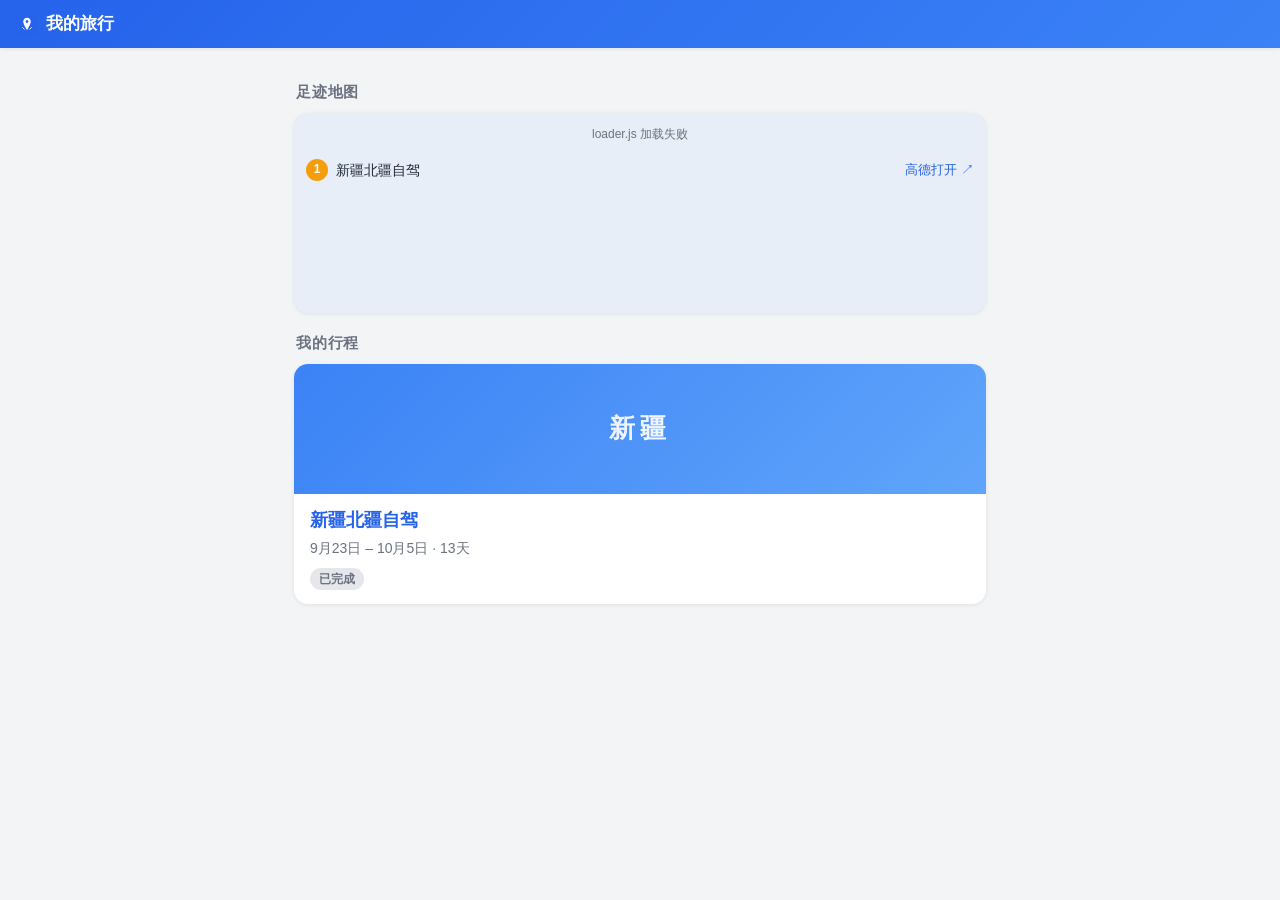
<file: index.html>
<!DOCTYPE html>
<html lang="zh-CN">
<head>
  <meta charset="UTF-8">
  <meta name="viewport" content="width=device-width, initial-scale=1.0, viewport-fit=cover">
  <meta name="theme-color" content="#2563eb">
  <title>我的旅行 · 行程册</title>
  <link rel="stylesheet" href="css/style.css?v=34">
  <link rel="icon" href="assets/icon.svg" type="image/svg+xml">
  <link rel="manifest" href="manifest.webmanifest">
  <script>
    // 强制清理旧 Service Worker 和缓存，确保加载最新代码
    if ('serviceWorker' in navigator) {
      navigator.serviceWorker.getRegistrations().then(function(regs) {
        regs.forEach(function(r) { r.unregister(); });
      });
      if (typeof caches !== 'undefined' && caches.keys) {
        caches.keys().then(function(names) {
          names.forEach(function(n) { caches.delete(n); });
        });
      }
    }
  </script>
</head>
<body>
  <header class="site-header">
    <a class="site-header__link" href="index.html">
      <img class="site-header__icon" src="assets/icon.svg" alt="">
      <span>我的旅行</span>
    </a>
  </header>

  <main class="page page--home">
    <section class="footprint">
      <h2 class="footprint__title">足迹地图</h2>
      <div id="footprint-map" class="footprint__map" aria-label="足迹地图"></div>
      <div id="footprint-fallback" class="footprint__fallback" hidden></div>
    </section>

    <section class="trip-list">
      <h2 class="trip-list__title">我的行程</h2>
      <div id="trip-cards" class="trip-cards" aria-live="polite"></div>
    </section>
  </main>

  <script src="js/config.js?v=22"></script>
  <script src="js/util.js?v=18"></script>
  <script src="js/map.js?v=36"></script>
  <script src="js/home.js?v=18"></script>
  <script>
    // 重新注册 SW（使用新缓存版本）
    if (location.protocol.startsWith('http')) {
      navigator.serviceWorker.register('sw.js').catch(function (e) {
        console.warn('SW 注册失败（不影响使用）:', e);
      });
    }
  </script>
</body>
</html>
</file>
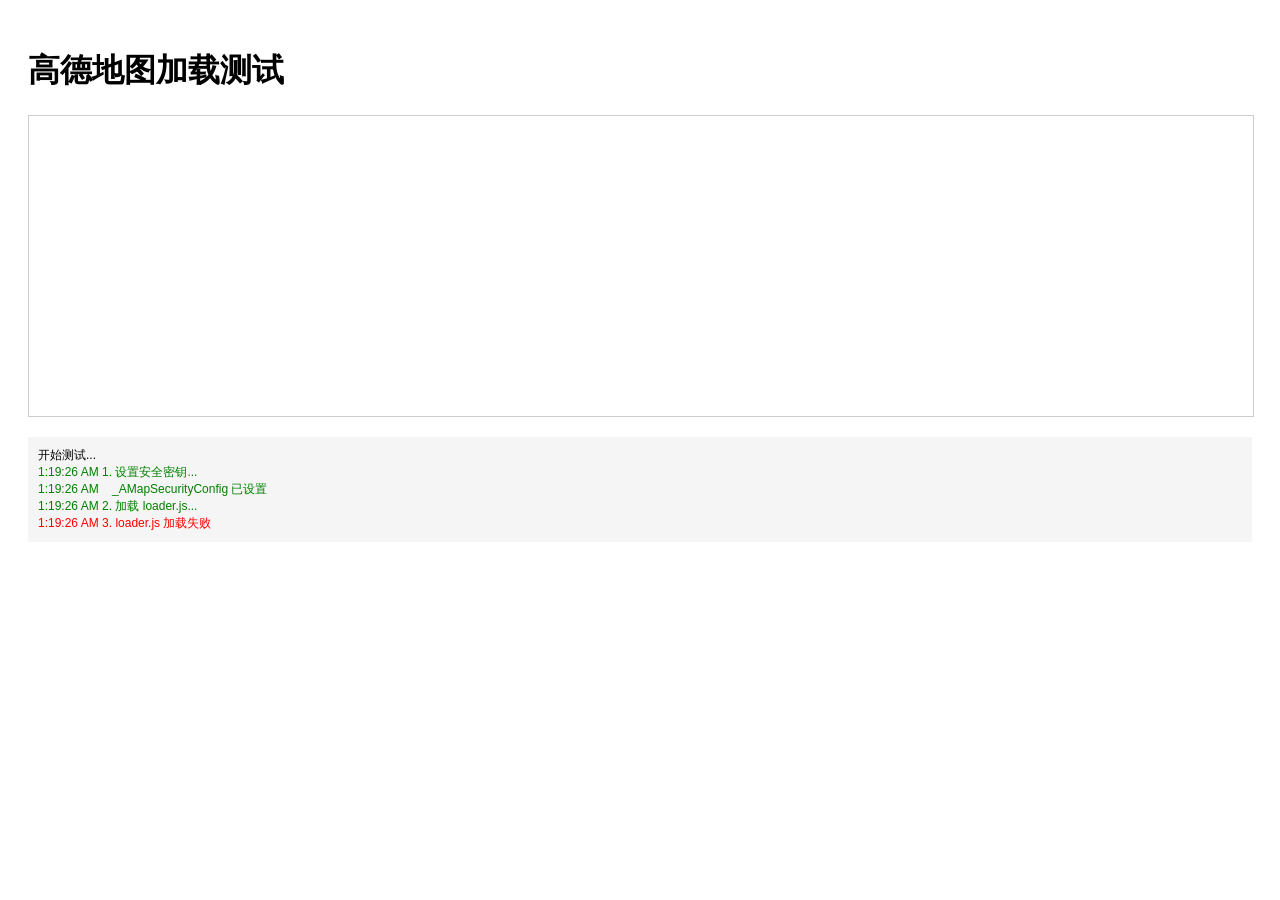
<file: test-amap.html>
<!DOCTYPE html>
<html lang="zh-CN">
<head>
  <meta charset="UTF-8">
  <meta name="viewport" content="width=device-width, initial-scale=1.0">
  <title>高德地图测试</title>
  <style>
    body { font-family: sans-serif; padding: 20px; }
    #map { width: 100%; height: 300px; border: 1px solid #ccc; margin: 20px 0; }
    #log { background: #f5f5f5; padding: 10px; font-size: 12px; white-space: pre-wrap; word-break: break-all; }
    .error { color: red; }
    .success { color: green; }
  </style>
</head>
<body>
  <h1>高德地图加载测试</h1>
  <div id="map"></div>
  <div id="log">开始测试...</div>

  <script>
    const log = document.getElementById('log');
    function addLog(msg, isError) {
      const div = document.createElement('div');
      div.textContent = new Date().toLocaleTimeString() + ' ' + msg;
      div.className = isError ? 'error' : 'success';
      log.appendChild(div);
    }

    const CONFIG = {
      amapKey: 'ab10bfdcc0e06478735ae25129b46df8',
      securityJsCode: 'ae86d3a5bb46afdf05ead56ca5e66293'
    };

    // 1. 设置安全密钥
    addLog('1. 设置安全密钥...');
    window._AMapSecurityConfig = { securityJsCode: CONFIG.securityJsCode };
    addLog('   _AMapSecurityConfig 已设置');

    // 2. 加载 loader.js
    addLog('2. 加载 loader.js...');
    const loader = document.createElement('script');
    loader.src = 'https://webapi.amap.com/loader.js';
    loader.onload = function() {
      addLog('3. loader.js 加载成功');
      addLog('   AMapLoader 是否存在: ' + !!window.AMapLoader);

      // 3. 加载地图
      addLog('4. 调用 AMapLoader.load...');
      window.AMapLoader.load({
        key: CONFIG.amapKey,
        version: '2.0'
      }).then(function(AMap) {
        addLog('5. 地图加载成功！', false);
        addLog('   AMap 版本: ' + (AMap.version || 'unknown'));

        // 初始化地图
        const map = new AMap.Map('map', {
          zoom: 11,
          center: [116.397428, 39.90923],
          viewMode: '2D'
        });
        addLog('6. 地图实例创建成功');

        // 添加标记
        const marker = new AMap.Marker({
          position: [116.397428, 39.90923],
          title: '天安门'
        });
        map.add(marker);
        addLog('7. 标记添加成功');

      }).catch(function(err) {
        addLog('5. 地图加载失败: ' + (err && err.message ? err.message : JSON.stringify(err)), true);
        console.error('AMapLoader error:', err);
      });
    };
    loader.onerror = function() {
      addLog('3. loader.js 加载失败', true);
    };
    document.head.appendChild(loader);
  </script>
</body>
</html>
</file>
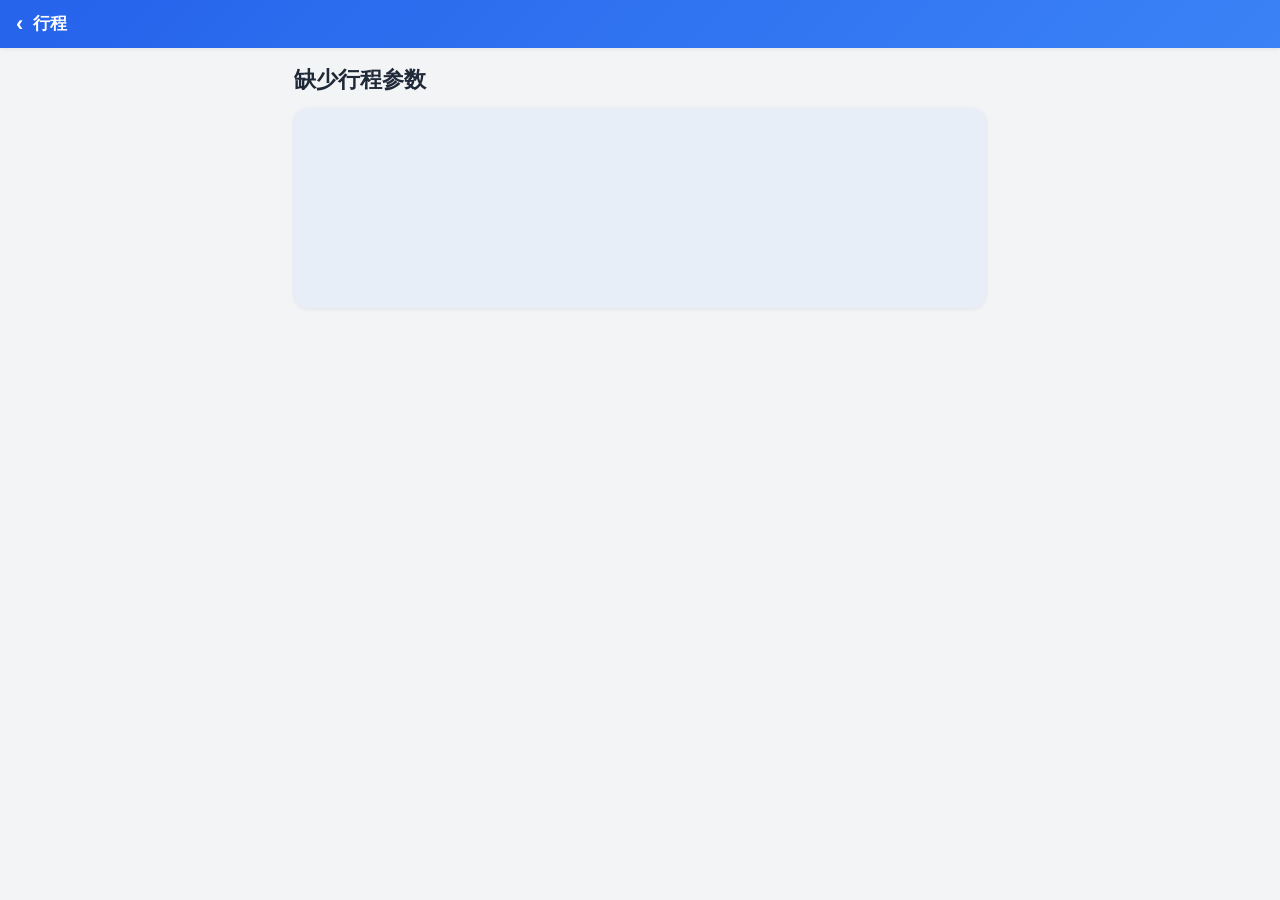
<file: trip.html>
<!DOCTYPE html>
<html lang="zh-CN">
<head>
  <meta charset="UTF-8">
  <meta name="viewport" content="width=device-width, initial-scale=1.0, viewport-fit=cover">
  <meta name="theme-color" content="#2563eb">
  <title>行程 · 我的旅行</title>
  <link rel="stylesheet" href="css/style.css?v=34">
  <link rel="icon" href="assets/icon.svg" type="image/svg+xml">
  <link rel="manifest" href="manifest.webmanifest">
  <script>
    // 强制清理旧 Service Worker 和缓存，确保加载最新代码
    if ('serviceWorker' in navigator) {
      navigator.serviceWorker.getRegistrations().then(function(regs) {
        regs.forEach(function(r) { r.unregister(); });
      });
      if (typeof caches !== 'undefined' && caches.keys) {
        caches.keys().then(function(names) {
          names.forEach(function(n) { caches.delete(n); });
        });
      }
    }
  </script>
</head>
<body>
  <header class="site-header">
    <a class="site-header__link site-header__link--back" href="index.html">
      <span class="site-header__back" aria-hidden="true">‹</span>
      <span id="trip-title-inline">行程</span>
    </a>
  </header>

  <main class="page page--trip">
    <section class="trip-head">
      <h1 id="trip-title" class="trip-head__title">加载中…</h1>
      <p id="trip-meta" class="trip-head__meta"></p>
      <div id="route-map" class="trip-head__map" aria-label="全程路线图"></div>
      <p id="route-summary" class="trip-head__summary"></p>
    </section>

    <nav id="day-bar" class="day-bar" aria-label="按天切换"></nav>

    <div id="day-deck" class="day-deck"></div>
  </main>

  <script src="js/config.js?v=22"></script>
  <script src="js/util.js?v=18"></script>
  <script src="js/map.js?v=36"></script>
  <script src="js/trip.js?v=32"></script>
  <script>
    // 重新注册 SW（使用新缓存版本）
    if (location.protocol.startsWith('http')) {
      navigator.serviceWorker.register('sw.js').catch(function (e) {
        console.warn('SW 注册失败（不影响使用）:', e);
      });
    }
  </script>
</body>
</html>
</file>
<file: css/style.css>
/* ========== 基础与布局（移动优先） ========== */
* { box-sizing: border-box; margin: 0; padding: 0; }

:root {
  --blue: #2563eb;
  --blue-dark: #1d4ed8;
  --amber: #f59e0b;
  --red: #ef4444;
  --gray: #6b7280;
  --text: #1f2937;
  --text-light: #6b7280;
  --bg: #f3f4f6;
  --card: #ffffff;
  --radius: 14px;
  --shadow: 0 1px 4px rgba(0, 0, 0, .08);
}

html { -webkit-text-size-adjust: 100%; }

body {
  font-family: -apple-system, BlinkMacSystemFont, "PingFang SC", "Microsoft YaHei", "Segoe UI", sans-serif;
  font-size: 16px;
  line-height: 1.65;
  color: var(--text);
  background: var(--bg);
  padding-bottom: env(safe-area-inset-bottom);
}

a { color: var(--blue); text-decoration: none; }
button { font: inherit; cursor: pointer; }

/* ---------- 顶栏 ---------- */
.site-header {
  position: sticky; top: 0; z-index: 20;
  background: linear-gradient(135deg, var(--blue), #3b82f6);
  color: #fff;
  padding: calc(env(safe-area-inset-top) + 10px) 16px 10px;
  box-shadow: var(--shadow);
}
.site-header__link { color: #fff; font-size: 17px; font-weight: 600; display: flex; align-items: center; gap: 8px; }
.site-header__icon { width: 22px; height: 22px; }
.site-header__back { font-size: 22px; line-height: 1; margin-right: 2px; }

/* ---------- 页面容器：手机全宽，桌面限宽 ---------- */
.page { max-width: 720px; margin: 0 auto; padding: 14px 14px 40px; }

.page__section-title, .footprint__title, .trip-list__title {
  font-size: 15px; color: var(--text-light); font-weight: 600;
  margin: 18px 2px 8px; letter-spacing: .05em;
}

/* ---------- 通用组件 ---------- */
.chip {
  display: inline-block; font-size: 12px; line-height: 1;
  padding: 5px 9px; border-radius: 999px; font-weight: 600;
  background: #e5e7eb; color: var(--text-light); vertical-align: middle;
}
.chip--planned { background: #dbeafe; color: var(--blue-dark); }
.chip--ongoing { background: #dcfce7; color: #15803d; }
.chip--done { background: #e5e7eb; color: var(--gray); }
.chip--today { background: var(--amber); color: #fff; }
.chip--strength-easy { background: #dcfce7; color: #15803d; }
.chip--strength-medium { background: #fef3c7; color: #b45309; }
.chip--strength-hard { background: #fee2e2; color: #b91c1c; }
.chip--soft { background: #f3f4f6; color: var(--gray); }
.chip--meal { background: #fee2e2; color: #b91c1c; }

.empty-hint { color: var(--text-light); font-size: 15px; padding: 24px 4px; text-align: center; }

/* ---------- 信息块（列表小节） ---------- */
.block { background: var(--card); border-radius: var(--radius); padding: 14px 16px; margin-top: 12px; box-shadow: var(--shadow); }
.block__title { font-size: 15px; margin-bottom: 8px; }
.block__list { padding-left: 1.2em; }
.block__item { font-size: 15px; margin: 4px 0; }

/* ---------- 主页：足迹 ---------- */
/* 注意：选择器带 .page 前缀以提高优先级 —— 高德 JSAPI 2.0 初始化后会注入 .amap-container { height:100%; min-height:inherit }
 * 的样式表，若优先级不足会把容器高度压成 0，导致地图不可见。 */
.page .footprint__map, .page .trip-head__map, .page .day-card__map {
  min-height: 200px; height: 200px; border-radius: var(--radius);
  background: #e8eef7; overflow: hidden; box-shadow: var(--shadow);
  position: relative; /* 「高德App打开」按钮 absolute 定位的锚点 */
}
.footprint__fallback { display: flex; flex-wrap: wrap; gap: 8px; }
.footprint-chip {
  background: var(--card); border: 1px solid #dbeafe; color: var(--blue-dark);
  padding: 8px 12px; border-radius: 999px; font-size: 14px; box-shadow: var(--shadow);
}

/* ---------- 主页：旅行卡 ---------- */
.trip-cards { display: grid; gap: 14px; }
.trip-card {
  display: block; background: var(--card); border-radius: var(--radius);
  overflow: hidden; box-shadow: var(--shadow); transition: transform .15s;
}
.trip-card:active { transform: scale(.985); }
.trip-card__cover { height: 130px; background: linear-gradient(135deg, #3b82f6, #60a5fa); position: relative; }
.trip-card__img { width: 100%; height: 100%; object-fit: cover; display: block; }
.trip-card__cover-placeholder {
  position: absolute; inset: 0; display: flex; align-items: center; justify-content: center;
  color: rgba(255,255,255,.9); font-size: 26px; font-weight: 700; letter-spacing: .2em;
}
.trip-card__body { padding: 12px 16px 14px; }
.trip-card__title { font-size: 18px; margin-bottom: 2px; }
.trip-card__meta { font-size: 14px; color: var(--text-light); }
.trip-card__tags { margin-top: 8px; display: flex; gap: 8px; flex-wrap: wrap; }

/* ---------- 行程页头部 ---------- */
.trip-head__title { font-size: 22px; }
.trip-head__meta { color: var(--text-light); font-size: 14px; margin: 2px 0 10px; }
.trip-head__map { min-height: 230px; height: 230px; }
.trip-head__summary { font-size: 14px; color: var(--text-light); margin: 8px 2px 0; }

/* ---------- 日期条 ---------- */
.day-bar {
  display: flex; gap: 6px; overflow-x: auto; margin: 14px -14px 10px; padding: 4px 14px;
  scrollbar-width: none;
}
.day-bar::-webkit-scrollbar { display: none; }
.day-bar__item {
  flex: 0 0 auto; min-width: 56px; min-height: 54px;
  background: var(--card); border: 1px solid transparent; border-radius: 12px;
  display: flex; flex-direction: column; align-items: center; justify-content: center; gap: 1px;
  color: var(--text); box-shadow: var(--shadow);
}
.day-bar__d { font-size: 15px; font-weight: 700; }
.day-bar__date { font-size: 12px; color: var(--text-light); }
.day-bar__today { font-size: 10px; color: #fff; background: var(--amber); border-radius: 999px; padding: 1px 6px; }
.day-bar__item--today { border-color: var(--amber); background: #fffbeb; }

/* ---------- 按天划卡（scroll-snap） ---------- */
.day-deck {
  display: flex; gap: 14px; overflow-x: auto;
  scroll-snap-type: x mandatory;
  margin: 0 -14px; padding: 4px 14px 24px;
  scrollbar-width: none;
}
.day-deck::-webkit-scrollbar { display: none; }
.day {
  flex: 0 0 calc(100% - 28px); /* 减去左右 padding 保证整卡可见 */
  scroll-snap-align: start;
}
@media (min-width: 480px) {
  .day { flex: 0 0 calc(100% - 28px); }
}

.day-card { background: var(--card); border-radius: var(--radius); box-shadow: var(--shadow); padding: 16px 16px 18px; }

/* 日总览卡 */
.day-card__head { display: flex; align-items: center; justify-content: space-between; gap: 8px; margin-bottom: 8px; }
.day-card__title { font-size: 18px; }
.day-card__info { list-style: none; }
.day-card__info-item { font-size: 15px; margin: 5px 0; }
.day-card__info-item--hl { color: #b45309; }
.page .day-card__map { min-height: 180px; height: 180px; margin-top: 12px; }

/* Tab */
.day-card__tabs { margin-top: 14px; }
.tabs { display: flex; gap: 8px; border-bottom: 1px solid #e5e7eb; }
.tabs__btn {
  flex: 1; min-height: 44px; background: none; border: none;
  font-size: 15px; color: var(--text-light); border-bottom: 2px solid transparent; margin-bottom: -1px;
}
.tabs__btn--active { color: var(--blue); border-bottom-color: var(--blue); font-weight: 700; }
.tab-panels { padding-top: 4px; }
.tab-panel--hidden { display: none; }

/* 时间轴 */
.timeline { list-style: none; margin-top: 10px; }
.timeline__item { display: flex; gap: 12px; position: relative; padding-bottom: 16px; }
.timeline__item::before {
  content: ''; position: absolute; left: 41px; top: 26px; bottom: 0; width: 2px; background: #e5e7eb;
}
.timeline__item:last-child::before { display: none; }
.timeline__time { flex: 0 0 44px; font-size: 14px; font-weight: 700; color: var(--blue-dark); padding-top: 2px; }
.timeline__body { flex: 1; background: #f8fafc; border-radius: 10px; padding: 10px 12px; }
.timeline__title { font-size: 15px; font-weight: 600; }
.timeline__detail { font-size: 14px; color: var(--text-light); margin-top: 2px; }

/* 美食 */
.food-list { margin-top: 10px; display: grid; gap: 10px; }
.food-item { background: #f8fafc; border-radius: 10px; padding: 10px 12px; }
.food-item__head { display: flex; align-items: center; gap: 8px; }
.food-item__title { font-weight: 600; font-size: 15px; }
.food-item__detail { font-size: 14px; color: var(--text-light); margin-top: 2px; }
.food-item__search { display: inline-block; margin-top: 6px; font-size: 14px; }

/* ---------- 地图：降级地点条 ---------- */
.map-fallback { padding: 12px; }
.map-fallback__note { font-size: 12px; color: var(--gray); margin-bottom: 8px; text-align: center; }
.map-fallback__list { list-style: none; }
.map-fallback__item { display: flex; align-items: center; gap: 8px; padding: 6px 0; }
.map-fallback__name { flex: 1; font-size: 14px; }
.map-fallback__link { font-size: 13px; }

.pin {
  flex: 0 0 22px; width: 22px; height: 22px; border-radius: 50%;
  display: inline-flex; align-items: center; justify-content: center;
  color: #fff; font-size: 12px; font-weight: 700;
}
.pin--lodging { background: var(--blue); }
.pin--scenic { background: var(--amber); }
.pin--food { background: var(--red); }
.pin--transfer { background: var(--gray); }

/* ---------- 高德覆盖物 ---------- */
.amap-pin {
  width: 24px; height: 24px; border-radius: 50%; border: 2px solid #fff;
  display: flex; align-items: center; justify-content: center;
  color: #fff; font-size: 12px; font-weight: 700; box-shadow: 0 1px 3px rgba(0,0,0,.3);
}
.amap-iw { max-width: 220px; font-size: 13px; }
.amap-iw__name { font-weight: 700; font-size: 14px; }
.amap-iw__tag { font-weight: 600; margin: 2px 0; }
.amap-iw__addr { color: var(--gray); margin-bottom: 6px; }
.amap-iw__btn {
  display: inline-block; background: var(--blue); color: #fff;
  padding: 6px 12px; border-radius: 8px; font-size: 13px;
}

/* ---------- 桌面 ---------- */
@media (min-width: 768px) {
  body { font-size: 16.5px; }
  .day-bar, .day-deck { margin-left: 0; margin-right: 0; padding-left: 0; padding-right: 0; }
}

/* ---------- 日卡：当日途经点链 ---------- */
.day-card__chain {
  margin-top: 10px; font-size: 13px; line-height: 1.6;
  color: var(--text-light); word-break: break-all;
}

/* ---------- 预定渠道徽标 ---------- */
.chip--booking {
  display: inline-block; vertical-align: middle; margin-left: 6px;
  background: #ecfdf5; color: #047857; border: 1px solid #a7f3d0;
  padding: 1px 8px; border-radius: 999px; font-size: 12px; font-weight: 600;
}

/* ---------- 地图右上角：跳转高德 App ---------- */
.map-open-amap {
  position: absolute; top: 8px; right: 8px; z-index: 20;
  background: rgba(255, 255, 255, .92); color: var(--blue-dark);
  border: 1px solid #bfdbfe; border-radius: 999px;
  padding: 4px 10px; font-size: 12px; font-weight: 600;
  text-decoration: none; box-shadow: 0 1px 3px rgba(0,0,0,.15);
}

.map-jump-links { position: absolute; top: 8px; right: 8px; z-index: 20; display: flex; gap: 6px; }
.map-jump-links .map-open-amap { position: static; }
.map-open-amap--primary { background: #2563eb; color: #fff; border-color: #2563eb; }

/* ---------- 地图全屏覆盖层 ---------- */
.map-fullscreen {
  position: fixed; inset: 0; z-index: 100; background: #0f172a;
  display: flex; flex-direction: column;
}
.map-fullscreen__bar {
  display: flex; align-items: center; gap: 8px;
  padding: 10px 12px; padding-top: calc(12px + env(safe-area-inset-top));
  background: #0f172a;
}
.map-fullscreen__title { color: #e2e8f0; font-size: 15px; font-weight: 600; flex: 1; }
.map-fullscreen__close {
  background: rgba(255,255,255,.14); color: #fff; border: none; border-radius: 999px;
  padding: 6px 14px; font-size: 14px;
}
.map-fullscreen__nav {
  background: #2563eb; color: #fff; border-radius: 999px;
  padding: 6px 14px; font-size: 14px; font-weight: 600; text-decoration: none;
}
.map-fullscreen__holder { flex: 1; position: relative; }
.map-fullscreen .map-open-amap { display: none; } /* 全屏内不再显示入口按钮 */
</file>
